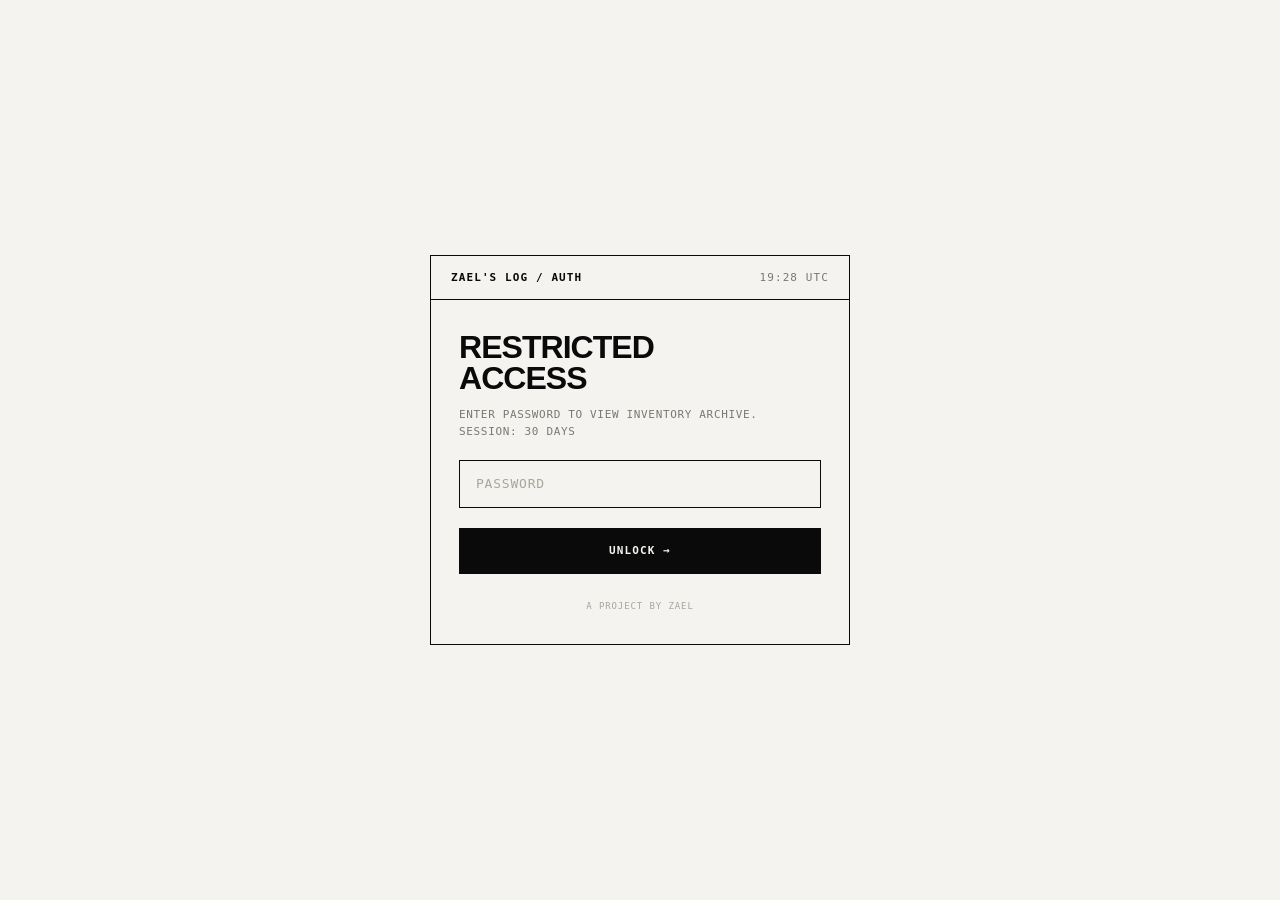
<file: index.html>
<!DOCTYPE html>
<html lang="en">
<head>
<meta charset="UTF-8">
<meta name="viewport" content="width=device-width, initial-scale=1.0">
<title>ZAEL'S LOG / CATALOG</title>
<link rel="stylesheet" href="catalog.css">
</head>
<body>

<!-- ============== LOCK ============== -->
<div id="lock-screen" class="lock">
  <div class="lock-card">
    <div class="lock-head">
      <span class="l">Zael's Log / Auth</span>
      <span class="r" id="lock-time">—</span>
    </div>
    <div class="lock-body">
      <div>
        <div class="lock-title">Restricted<br>Access</div>
        <div class="lock-sub" style="margin-top:14px;">Enter password to view inventory archive.<br>Session: 30 days</div>
      </div>
      <div style="display:flex;flex-direction:column;gap:8px;">
        <input id="pw-input" type="password" placeholder="Password" class="lock-input" onkeydown="if(event.key==='Enter')checkPw()">
        <div id="pw-error" class="lock-error">// Incorrect password</div>
      </div>
      <button onclick="checkPw()" class="lock-btn">Unlock →</button>
      <div class="lock-credits">A project by Zael</div>
    </div>
  </div>
</div>

<script src="catalog-lock.js"></script>

<!-- ============== APP ============== -->
<div class="app">

  <header class="header">
    <div class="brand">
      <div class="brand-mark">Z</div>
      <span class="brand-text">Zael's Log</span>
    </div>

    <!-- Hover-open menus replacing sidebar -->
    <nav class="nav-menus">
      <div class="menu" data-menu="source">
        <button class="menu-trigger" type="button">
          <span id="menu-source-label">YZY Store</span>
          <span class="badge mono tnum" id="menu-source-count">—</span>
          <span class="caret">▼</span>
        </button>
        <div class="menu-panel">
          <div class="label">Catalog Source</div>
          <button class="row active" data-src="swell" type="button">
            01 — YZY Store <span class="count" id="cnt-source-swell">—</span>
          </button>
          <button class="row" data-src="bully" type="button">
            02 — Bully <span class="count" id="cnt-source-bully">—</span>
          </button>
        </div>
      </div>

      <div class="menu" data-menu="filter">
        <button class="menu-trigger" type="button">
          Filter
          <span class="badge mono" id="menu-filter-label">All</span>
          <span class="caret">▼</span>
        </button>
        <div class="menu-panel" id="menu-filter-panel">
          <div class="label" id="menu-filter-cat-label">Stock</div>
          <div id="menu-filter-rows-stock">
            <button class="row active" data-filter="all" type="button">All Items <span class="count" id="cnt-all">—</span></button>
            <button class="row" data-filter="in" type="button"><span style="display:inline-flex;align-items:center;gap:8px;"><span class="d" style="width:6px;height:6px;border-radius:50%;background:var(--dot-in);"></span>In Stock</span> <span class="count" id="cnt-in">—</span></button>
            <button class="row" data-filter="low" type="button"><span style="display:inline-flex;align-items:center;gap:8px;"><span class="d" style="width:6px;height:6px;border-radius:50%;background:var(--dot-low);"></span>Low Stock</span> <span class="count" id="cnt-low">—</span></button>
          </div>
          <div id="menu-filter-rows-bully" style="display:none;">
            <div class="label">Category</div>
            <button class="row active" data-cat="all" type="button">All <span class="count" id="bcat-all">—</span></button>
            <button class="row" data-cat="apparel" type="button">Apparel <span class="count" id="bcat-apparel">—</span></button>
            <button class="row" data-cat="music" type="button">Music <span class="count" id="bcat-music">—</span></button>
            <button class="row" data-cat="bundles" type="button">Bundles <span class="count" id="bcat-bundles">—</span></button>
            <div class="label">Availability</div>
            <button class="row active" data-avail="all" type="button">All <span class="count" id="bavail-all">—</span></button>
            <button class="row" data-avail="in" type="button"><span style="display:inline-flex;align-items:center;gap:8px;"><span class="d" style="width:6px;height:6px;border-radius:50%;background:var(--dot-in);"></span>Available</span> <span class="count" id="bavail-in">—</span></button>
            <button class="row" data-avail="out" type="button"><span style="display:inline-flex;align-items:center;gap:8px;"><span class="d" style="width:6px;height:6px;border-radius:50%;background:var(--dot-out);"></span>Unavailable</span> <span class="count" id="bavail-out">—</span></button>
          </div>
        </div>
      </div>

      <div class="menu" data-menu="stats">
        <button class="menu-trigger" type="button">
          <span class="dot"></span>
          Stats
          <span class="caret">▼</span>
        </button>
        <div class="menu-panel">
          <div class="label">Inventory Snapshot</div>
          <div class="stat-row">
            <div class="stat-cell">
              <div class="stat-val tnum" id="stat-total">—</div>
              <div class="stat-lbl">Total</div>
            </div>
            <div class="stat-cell">
              <div class="stat-val tnum" id="stat-in" style="color:var(--dot-in)">—</div>
              <div class="stat-lbl">Available</div>
            </div>
          </div>
          <div class="info">
            <span class="faint">Source:</span> <span id="info-src">yzy-prod.swell.store</span><br>
            <span class="faint">Endpoint:</span> /api/products<br>
            <span class="faint">Auto-sync:</span> 5 min
          </div>
        </div>
      </div>
    </nav>

    <div class="header-right">
      <div class="meta-pill">
        <span class="lbl">SYS</span>
        <span class="val"><span style="display:inline-block;width:6px;height:6px;border-radius:50%;background:var(--dot-in);margin-right:6px;animation:pulse 2.4s ease-in-out infinite;"></span><span id="last-updated">Fetching</span></span>
      </div>
      <div class="meta-pill">
        <span class="lbl">CT</span>
        <span class="val tnum" id="header-count">—</span>
      </div>
      <button class="sync" id="sync-btn" onclick="fetchProducts()" title="Refresh"><span class="icon">↻</span> Sync</button>
    </div>
  </header>

  <!-- Mobile menu bar -->
  <div class="mobile-menu-bar">
    <button id="mob-source" type="button" onclick="toggleMobileMenu('source')">⊟ Source</button>
    <button id="mob-filter" type="button" onclick="toggleMobileMenu('filter')">⊟ Filter</button>
    <button id="mob-stats" type="button" onclick="toggleMobileMenu('stats')"><span class="dot"></span>Stats</button>
  </div>

  <main class="main">
    <div class="toolbar">
      <div class="search-wrap">
        <svg width="14" height="14" viewBox="0 0 24 24" fill="none" stroke="currentColor" stroke-width="2"><circle cx="11" cy="11" r="8"/><path d="m21 21-4.35-4.35"/></svg>
        <input class="search-input" type="search" id="search" placeholder="Search" oninput="debouncedApplyFilters()" aria-label="Search">
      </div>
      <select class="sort-select" id="sort-sel" onchange="applyFilters()">
        <option value="date-desc">Newest</option>
        <option value="date-asc">Oldest</option>
        <option value="price-asc">Price ↑</option>
        <option value="price-desc">Price ↓</option>
        <option value="name-asc">Name A–Z</option>
        <option value="stock-desc">Stock ↓</option>
      </select>
      <div class="view-toggle">
        <button class="view-btn active" id="btn-grid" onclick="setView('grid')" aria-label="Grid view">
          <svg width="14" height="14" viewBox="0 0 24 24" fill="none" stroke="currentColor" stroke-width="2"><rect x="3" y="3" width="7" height="7"/><rect x="14" y="3" width="7" height="7"/><rect x="14" y="14" width="7" height="7"/><rect x="3" y="14" width="7" height="7"/></svg>
        </button>
        <button class="view-btn" id="btn-list" onclick="setView('list')" aria-label="List view">
          <svg width="14" height="14" viewBox="0 0 24 24" fill="none" stroke="currentColor" stroke-width="2"><line x1="8" y1="6" x2="21" y2="6"/><line x1="8" y1="12" x2="21" y2="12"/><line x1="8" y1="18" x2="21" y2="18"/><line x1="3" y1="6" x2="3.01" y2="6"/><line x1="3" y1="12" x2="3.01" y2="12"/><line x1="3" y1="18" x2="3.01" y2="18"/></svg>
        </button>
      </div>
    </div>

    <div class="grid-container">
      <div class="product-grid" id="product-grid">
        <div class="skel-card"><div class="skeleton skel-img"></div><div class="skel-meta"><div class="skeleton skel-line" style="width:60%"></div><div class="skeleton skel-line" style="width:40%"></div></div></div>
        <div class="skel-card"><div class="skeleton skel-img"></div><div class="skel-meta"><div class="skeleton skel-line" style="width:70%"></div><div class="skeleton skel-line" style="width:35%"></div></div></div>
        <div class="skel-card"><div class="skeleton skel-img"></div><div class="skel-meta"><div class="skeleton skel-line" style="width:55%"></div><div class="skeleton skel-line" style="width:45%"></div></div></div>
        <div class="skel-card"><div class="skeleton skel-img"></div><div class="skel-meta"><div class="skeleton skel-line" style="width:65%"></div><div class="skeleton skel-line" style="width:40%"></div></div></div>
      </div>
    </div>

    <div class="footer-tape">
      <span class="legend">
        <span class="legend-item"><span class="d in"></span>In Stock</span>
        <span class="legend-item"><span class="d low"></span>Low Stock</span>
        <span class="legend-item"><span class="d out"></span>Out</span>
      </span>
      <span class="sep">/</span>
      <span class="item" id="foot-source">YZY/STORE</span>
      <span class="sep">/</span>
      <span class="item" id="foot-count">—</span>
      <span class="sep">/</span>
      <span class="item" id="foot-time">—</span>
      <div class="footer-credits">
        <span>Made by</span>
        <a href="https://zael.space" target="_blank" rel="noopener">Zael</a>
        <span class="sep">·</span>
        <span>v2.1</span>
      </div>
    </div>
  </main>
</div>

<!-- ============== TWEAKS ============== -->
<button class="tweaks-toggle" id="tweaks-toggle" onclick="toggleTweaks()">⚙ Tweaks</button>
<div class="tweaks-panel" id="tweaks-panel">
  <div class="tweaks-head">
    <span>Tweaks</span>
    <button onclick="closeTweaks()" type="button">×</button>
  </div>
  <div class="tweaks-body">
    <div class="tweak-row">
      <div class="tweak-lbl">Theme</div>
      <div class="tweak-opts">
        <button class="tweak-opt active" data-tweak="theme" data-val="paper" type="button">Paper</button>
        <button class="tweak-opt" data-tweak="theme" data-val="black" type="button">Black</button>
      </div>
    </div>
    <div class="tweak-row">
      <div class="tweak-lbl">Density</div>
      <div class="tweak-opts three">
        <button class="tweak-opt" data-tweak="density" data-val="tight" type="button">Tight</button>
        <button class="tweak-opt active" data-tweak="density" data-val="default" type="button">Default</button>
        <button class="tweak-opt" data-tweak="density" data-val="roomy" type="button">Roomy</button>
      </div>
    </div>
    <div class="tweak-row">
      <div class="tweak-lbl">Type</div>
      <div class="tweak-opts">
        <button class="tweak-opt active" data-tweak="type" data-val="caps" type="button">All Caps</button>
        <button class="tweak-opt" data-tweak="type" data-val="mix" type="button">Mixed</button>
      </div>
    </div>
  </div>
</div>

<script src="catalog-app.js"></script>
</body>
</html>
</file>
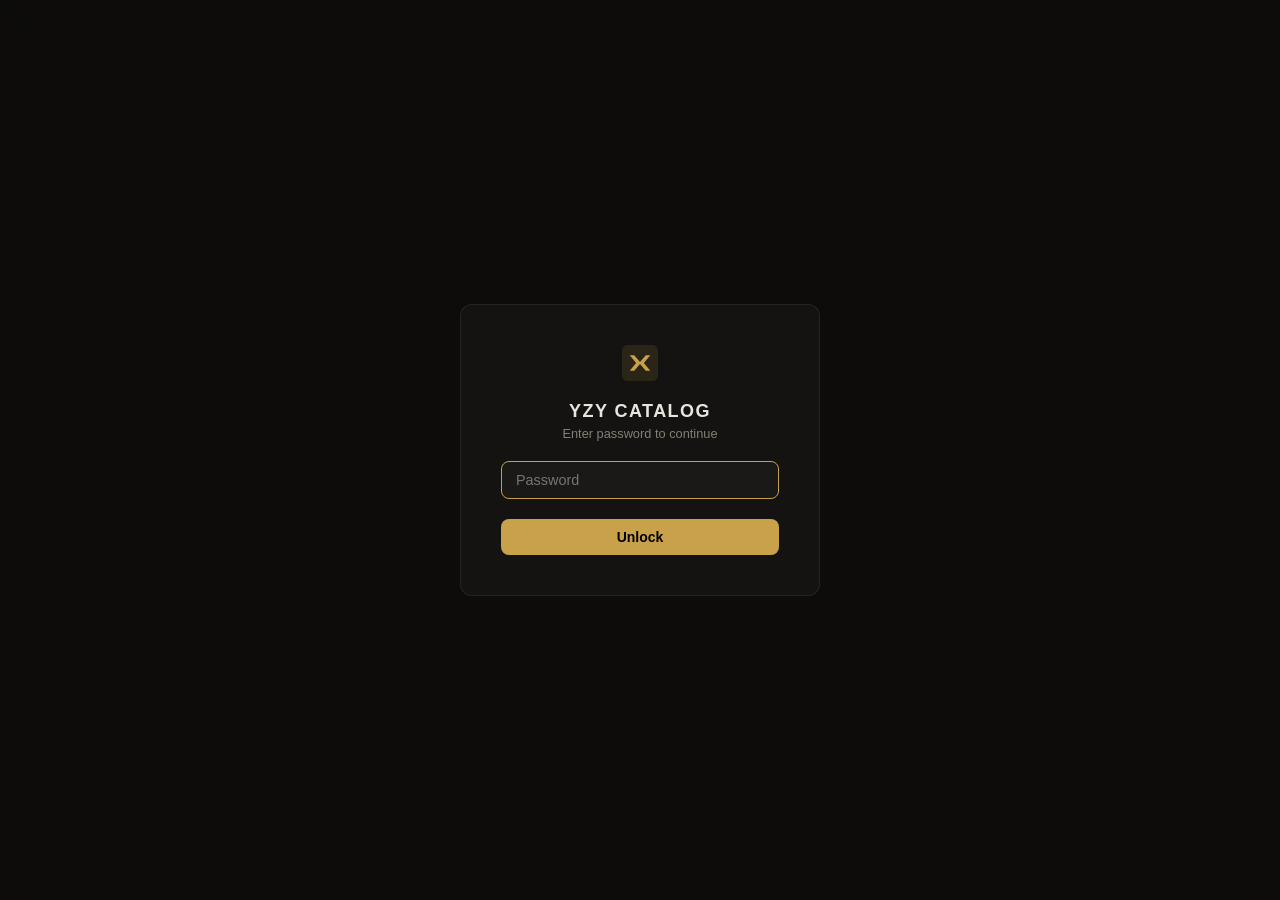
<file: legacy.html>
<!DOCTYPE html>
<html lang="en">
<head>
<meta charset="UTF-8">
<meta name="viewport" content="width=device-width, initial-scale=1.0">
<title>YZY Catalog</title>
<link rel="preconnect" href="https://api.fontshare.com">
<link href="https://api.fontshare.com/v2/css?f[]=satoshi@400,500,600,700&display=swap" rel="stylesheet">
<style>
:root {
  --text-xs:clamp(0.75rem,0.7rem + 0.25vw,0.875rem);
  --text-sm:clamp(0.875rem,0.8rem + 0.35vw,1rem);
  --text-base:clamp(1rem,0.95rem + 0.25vw,1.125rem);
  --text-lg:clamp(1.125rem,1rem + 0.75vw,1.5rem);
  --text-xl:clamp(1.5rem,1.2rem + 1.25vw,2.25rem);
  --space-1:0.25rem;--space-2:0.5rem;--space-3:0.75rem;--space-4:1rem;
  --space-5:1.25rem;--space-6:1.5rem;--space-8:2rem;--space-12:3rem;
  --radius-sm:0.25rem;--radius-md:0.5rem;--radius-lg:0.75rem;--radius-full:9999px;
  --transition:160ms cubic-bezier(0.16,1,0.3,1);
  --font-body:'Satoshi','Inter',sans-serif;
  --bg:#0e0d0c;--surface:#141311;--surface-2:#1a1917;--surface-3:#222120;
  --border:rgba(255,255,255,0.07);--text:#e8e5df;--muted:#857f76;--faint:#4a4641;
  --accent:#c9a14a;--accent-dim:rgba(201,161,74,0.12);
  --green:#4a9c5e;--green-dim:rgba(74,156,94,0.12);
  --orange:#c97d3a;--orange-dim:rgba(201,125,58,0.12);
  --red:#b84040;--red-dim:rgba(184,64,64,0.12);
  --shadow-lg:0 12px 40px rgba(0,0,0,0.6);
}
*,*::before,*::after{box-sizing:border-box;margin:0;padding:0;}
html{-webkit-font-smoothing:antialiased;scroll-behavior:smooth;}
body{min-height:100dvh;font-family:var(--font-body);font-size:var(--text-sm);color:var(--text);background:var(--bg);}
img{display:block;max-width:100%;}
button,input,select{font:inherit;color:inherit;cursor:pointer;background:none;border:none;}
::selection{background:rgba(201,161,74,0.3);}
:focus-visible{outline:2px solid var(--accent);outline-offset:2px;border-radius:var(--radius-sm);}

.app{display:grid;grid-template-columns:220px 1fr;grid-template-rows:auto 1fr;min-height:100dvh;}

/* HEADER */
.header{
  grid-column:1/-1;display:flex;align-items:center;gap:var(--space-4);
  padding:var(--space-4) var(--space-6);border-bottom:1px solid var(--border);
  background:var(--surface);position:sticky;top:0;z-index:100;
}
.logo{display:flex;align-items:center;gap:var(--space-3);margin-right:auto;}
.logo svg{color:var(--accent);flex-shrink:0;}
.logo-text{font-size:var(--text-base);font-weight:700;letter-spacing:0.12em;}
.header-meta{font-size:var(--text-xs);color:var(--muted);white-space:nowrap;}
.header-dot{width:6px;height:6px;border-radius:50%;background:var(--green);display:inline-block;margin-right:var(--space-2);animation:pulse 2s ease-in-out infinite;}
@keyframes pulse{0%,100%{opacity:1;}50%{opacity:0.4;}}

/* SIDEBAR */
.sidebar{
  padding:var(--space-4) var(--space-4) var(--space-6);border-right:1px solid var(--border);
  background:var(--surface);display:flex;flex-direction:column;gap:var(--space-8);
  position:sticky;top:57px;height:calc(100dvh - 57px);overflow-y:auto;
}
.sidebar::-webkit-scrollbar{width:4px;}
.sidebar::-webkit-scrollbar-thumb{background:var(--border);border-radius:4px;}

/* SOURCE TABS */
.source-tabs{display:flex;gap:var(--space-1);background:var(--surface-2);border-radius:var(--radius-md);padding:3px;}
.source-tab{
  flex:1;padding:var(--space-2) var(--space-2);border-radius:calc(var(--radius-md) - 2px);
  font-size:var(--text-xs);font-weight:600;letter-spacing:0.05em;text-align:center;
  color:var(--muted);transition:background var(--transition),color var(--transition);
}
.source-tab.active{background:var(--surface-3);color:var(--text);}
.source-tab:hover:not(.active){color:var(--text);}

.sidebar-section{display:flex;flex-direction:column;gap:var(--space-2);}
.sidebar-label{
  font-size:var(--text-xs);font-weight:600;letter-spacing:0.08em;color:var(--muted);
  text-transform:uppercase;padding:0 var(--space-5) var(--space-1);
  margin-top: var(--space-5);
}
.stat-card{padding:var(--space-3) var(--space-4);background:var(--surface-2);border-radius:var(--radius-md);border:1px solid var(--border);}
.stat-val{font-size:var(--text-xl);font-weight:700;font-variant-numeric:tabular-nums lining-nums;line-height:1;}
.stat-lbl{font-size:var(--text-xs);color:var(--muted);margin-top:var(--space-1);}
.filter-btn{
  display:flex;align-items:center;justify-content:space-between;
  padding:var(--space-2) var(--space-3);border-radius:var(--radius-sm);
  font-size:var(--text-sm);color:var(--muted);
  transition:background var(--transition),color var(--transition);width:100%;
}
.filter-btn:hover{background:var(--surface-2);color:var(--text);}
.filter-btn.active{background:var(--accent-dim);color:var(--accent);}
.filter-btn .count{font-size:var(--text-xs);color:var(--faint);font-variant-numeric:tabular-nums;}
.filter-btn.active .count{color:var(--accent);opacity:0.7;}

/* Category filters — bully tab */
.cat-filter-btn{
  display:flex;align-items:center;justify-content:space-between;
  padding:var(--space-2) var(--space-3);border-radius:var(--radius-sm);
  font-size:var(--text-xs);color:var(--muted);
  transition:background var(--transition),color var(--transition);width:100%;
}
.cat-filter-btn:hover{background:var(--surface-2);color:var(--text);}
.cat-filter-btn.active{background:var(--accent-dim);color:var(--accent);}
.cat-filter-btn .count{font-size:10px;color:var(--faint);font-variant-numeric:tabular-nums;}
.cat-filter-btn.active .count{color:var(--accent);opacity:0.7;}

/* MAIN */
.main{overflow-y:auto;display:flex;flex-direction:column;}
.toolbar{
  display:flex;align-items:center;gap:var(--space-3);flex-wrap:wrap;
  padding:var(--space-4) var(--space-6);border-bottom:1px solid var(--border);
  background:var(--surface);position:sticky;top:0;z-index:50;
}
.search-wrap{position:relative;flex:1;min-width:200px;}
.search-wrap svg{position:absolute;left:var(--space-3);top:50%;transform:translateY(-50%);color:var(--faint);pointer-events:none;}
.search-input{
  width:100%;padding:var(--space-2) var(--space-3) var(--space-2) var(--space-8);
  background:var(--surface-2);border:1px solid var(--border);
  border-radius:var(--radius-md);font-size:var(--text-sm);color:var(--text);
  transition:border-color var(--transition);
}
.search-input::placeholder{color:var(--faint);}
.search-input:focus{outline:none;border-color:var(--accent);}
.sort-select{
  padding:var(--space-2) var(--space-3);background:var(--surface-2);
  border:1px solid var(--border);border-radius:var(--radius-md);
  font-size:var(--text-sm);color:var(--text);cursor:pointer;
}
.sort-select:focus{outline:none;border-color:var(--accent);}
.view-toggle{display:flex;gap:var(--space-1);}
.view-btn{padding:var(--space-2);border-radius:var(--radius-sm);color:var(--faint);transition:background var(--transition),color var(--transition);}
.view-btn.active{background:var(--surface-3);color:var(--text);}
.view-btn:hover{color:var(--text);}
.result-count{font-size:var(--text-xs);color:var(--muted);white-space:nowrap;}

/* GRID */
.grid-container{padding:var(--space-6);}
.product-grid{display:grid;grid-template-columns:repeat(auto-fill,minmax(min(240px,100%),1fr));gap:var(--space-4);}
.product-grid.list-view{grid-template-columns:1fr;}

/* SKELETON */
@keyframes shimmer{0%{background-position:-200% 0;}100%{background-position:200% 0;}}
.skeleton{background:linear-gradient(90deg,var(--surface-2) 25%,var(--surface-3) 50%,var(--surface-2) 75%);background-size:200% 100%;animation:shimmer 1.5s ease-in-out infinite;}
.skel-img{aspect-ratio:1;border-radius:var(--radius-md);}
.skel-line{height:0.875em;border-radius:var(--radius-sm);margin-bottom:var(--space-2);}
.skel-card{background:var(--surface);border:1px solid var(--border);border-radius:var(--radius-lg);overflow:hidden;padding:var(--space-3);}

/* PRODUCT CARD */
.product-card{
  background:var(--surface);border:1px solid var(--border);border-radius:var(--radius-lg);
  overflow:hidden;transition:box-shadow var(--transition),border-color var(--transition),transform var(--transition);
  cursor:pointer;display:flex;flex-direction:column;
}
.product-card:hover{box-shadow:var(--shadow-lg);border-color:rgba(255,255,255,0.13);transform:translateY(-2px);}
.product-grid.list-view .product-card{flex-direction:row;align-items:center;}
.card-img-wrap{position:relative;aspect-ratio:1;overflow:hidden;background:var(--surface-2);flex-shrink:0;}
.product-grid.list-view .card-img-wrap{width:80px;height:80px;aspect-ratio:unset;border-radius:var(--radius-md);margin:var(--space-3) 0 var(--space-3) var(--space-3);}
.card-img-wrap img{width:100%;height:100%;object-fit:cover;transition:transform 0.4s cubic-bezier(0.16,1,0.3,1);}
.product-card:hover .card-img-wrap img{transform:scale(1.04);}
.card-img-placeholder{width:100%;height:100%;display:flex;align-items:center;justify-content:center;color:var(--faint);}
.stock-badge{
  position:absolute;top:var(--space-2);right:var(--space-2);
  padding:2px var(--space-2);border-radius:var(--radius-full);
  font-size:10px;font-weight:600;letter-spacing:0.05em;text-transform:uppercase;
}
.badge-in{background:var(--green-dim);color:var(--green);}
.badge-low{background:var(--orange-dim);color:var(--orange);}
.badge-na{background:var(--surface-3);color:var(--faint);}
.card-body{padding:var(--space-3);flex:1;display:flex;flex-direction:column;gap:var(--space-2);min-width:0;}
.product-grid.list-view .card-body{padding:var(--space-3) var(--space-4);flex-direction:row;align-items:center;gap:var(--space-4);}
.card-name{font-size:var(--text-sm);font-weight:600;white-space:nowrap;overflow:hidden;text-overflow:ellipsis;}
.card-slug{font-size:var(--text-xs);color:var(--faint);white-space:nowrap;overflow:hidden;text-overflow:ellipsis;}
.card-price{font-size:var(--text-sm);font-weight:700;color:var(--accent);font-variant-numeric:tabular-nums;margin-top:auto;}
.product-grid.list-view .card-price{margin-top:0;margin-left:auto;flex-shrink:0;}
.card-date{font-size:var(--text-xs);color:var(--faint);}
.card-designer{font-size:var(--text-xs);color:var(--accent);opacity:0.8;letter-spacing:0.04em;}

/* SIZE STOCK CHIPS */
.size-chips{display:flex;flex-wrap:wrap;gap:4px;margin-top:2px;}
.size-chip{
  padding:2px 6px;border-radius:var(--radius-sm);font-size:10px;font-weight:600;
  font-variant-numeric:tabular-nums;border:1px solid var(--border);
}
.chip-in{background:var(--green-dim);color:var(--green);border-color:rgba(74,156,94,0.2);}
.chip-low{background:var(--orange-dim);color:var(--orange);border-color:rgba(201,125,58,0.2);}
.chip-na{background:var(--surface-3);color:var(--faint);border-color:transparent;}

/* TOOLTIP */
.has-tooltip{position:relative;}
.has-tooltip .tt{
  display:none;position:absolute;bottom:calc(100% + 6px);left:50%;transform:translateX(-50%);
  background:#1a1917;border:1px solid var(--border);border-radius:var(--radius-md);
  padding:var(--space-2) var(--space-3);font-size:var(--text-xs);color:var(--text);
  white-space:pre-line;z-index:200;pointer-events:none;width:max-content;max-width:220px;
  box-shadow:var(--shadow-lg);line-height:1.5;
}
.has-tooltip:hover .tt{display:block;}

.stock-bar-wrap{display:flex;align-items:center;gap:var(--space-2);}
.stock-bar{flex:1;height:3px;background:var(--surface-3);border-radius:2px;overflow:hidden;}
.stock-bar-fill{height:100%;border-radius:2px;transition:width 0.6s cubic-bezier(0.16,1,0.3,1);}
.stock-bar-fill.high{background:var(--green);}
.stock-bar-fill.med{background:var(--orange);}
.stock-bar-fill.na{background:var(--surface-3);}
.stock-num{font-size:10px;color:var(--faint);font-variant-numeric:tabular-nums;white-space:nowrap;}

/* BULLY LOADING PROGRESS */
.bully-progress{padding:var(--space-6);display:flex;flex-direction:column;align-items:center;gap:var(--space-4);color:var(--muted);}
.progress-bar-wrap{width:100%;max-width:320px;height:3px;background:var(--surface-3);border-radius:2px;overflow:hidden;}
.progress-bar-inner{height:100%;background:var(--accent);border-radius:2px;transition:width 0.3s ease;}

/* EMPTY / ERROR */
.empty{display:flex;flex-direction:column;align-items:center;justify-content:center;padding:var(--space-12);color:var(--muted);text-align:center;gap:var(--space-4);}
.empty svg{color:var(--faint);}
.empty h3{font-size:var(--text-lg);font-weight:600;color:var(--text);}
.empty p{font-size:var(--text-sm);max-width:30ch;}
.error-state{display:flex;flex-direction:column;align-items:center;justify-content:center;padding:var(--space-12);gap:var(--space-4);text-align:center;}
.error-state h3{color:var(--red);font-size:var(--text-lg);}
.retry-btn{padding:var(--space-2) var(--space-5);background:var(--accent);color:#000;font-weight:600;border-radius:var(--radius-md);font-size:var(--text-sm);transition:opacity var(--transition);}
.retry-btn:hover{opacity:0.85;}

.mobile-store-bar{
  display:none;
  grid-column:1/-1;
  background:var(--surface);
  border-bottom:1px solid var(--border);
  padding:var(--space-2) var(--space-4);
  gap:var(--space-2);
  position:sticky;top:57px;z-index:90;
}
.mobile-store-bar button{
  flex:1;padding:var(--space-2) var(--space-3);
  border-radius:var(--radius-md);font-size:var(--text-xs);
  font-weight:600;letter-spacing:0.05em;text-align:center;
  color:var(--muted);background:var(--surface-2);
  transition:background var(--transition),color var(--transition);
}
.mobile-store-bar button.active{
  background:var(--accent-dim);color:var(--accent);
}

@media(max-width:767px){
  .app{grid-template-columns:1fr;}
  .sidebar{display:none;}
  .mobile-store-bar{display:flex;}
  .toolbar{padding:var(--space-3) var(--space-4);}
  .grid-container{padding:var(--space-4);}
  .product-grid{grid-template-columns:repeat(auto-fill,minmax(min(160px,100%),1fr));gap:var(--space-3);}
}
@media(max-width:479px){.product-grid{grid-template-columns:1fr 1fr;}}
</style>
</head>
<body>

<div id="lock-screen" style="
  position:fixed;inset:0;z-index:9999;
  background:rgba(14,13,12,0.85);
  backdrop-filter:blur(16px);-webkit-backdrop-filter:blur(16px);
  display:flex;align-items:center;justify-content:center;
">
  <div style="
    background:#141311;border:1px solid rgba(255,255,255,0.07);
    border-radius:0.75rem;padding:2.5rem;width:100%;max-width:360px;
    display:flex;flex-direction:column;gap:1.25rem;text-align:center;
  ">
    <svg style="margin:0 auto;color:#c9a14a" width="36" height="36" viewBox="0 0 28 28" fill="none">
      <rect width="28" height="28" rx="4" fill="currentColor" fill-opacity="0.12"/>
      <path d="M6 8L11 14L6 20H9.5L14 14.8L18.5 20H22L17 14L22 8H18.5L14 13.2L9.5 8H6Z" fill="currentColor"/>
    </svg>
    <div>
      <div style="font-size:1.125rem;font-weight:700;letter-spacing:0.08em;color:#e8e5df;margin-bottom:0.25rem;">YZY CATALOG</div>
      <div style="font-size:0.8rem;color:#857f76;">Enter password to continue</div>
    </div>
    <div style="display:flex;flex-direction:column;gap:0.5rem;">
      <input
        id="pw-input" type="password" placeholder="Password"
        style="padding:0.6rem 0.875rem;background:#1a1917;border:1px solid rgba(255,255,255,0.07);border-radius:0.5rem;font-size:0.9rem;color:#e8e5df;width:100%;transition:border-color 160ms;font-family:inherit;outline:none;"
        onkeydown="if(event.key==='Enter')checkPw()"
        onfocus="this.style.borderColor='#c9a14a'"
        onblur="this.style.borderColor='rgba(255,255,255,0.07)'"
      >
      <div id="pw-error" style="font-size:0.75rem;color:#b84040;display:none;">Incorrect password</div>
    </div>
    <button onclick="checkPw()" style="padding:0.625rem;background:#c9a14a;color:#000;font-weight:700;border-radius:0.5rem;font-size:0.875rem;font-family:inherit;cursor:pointer;transition:opacity 160ms;border:none;" onmouseover="this.style.opacity='0.85'" onmouseout="this.style.opacity='1'">
      Unlock
    </button>
  </div>
</div>

<script>
var _h = '52ddc57513df18ccfcaf2e28de9aba5144b58679d39d092c0a48aeb593b96bc4';
var _k = 'yzy_auth';
var _t = 'ok_9f3a';
function _sha256(str){var buf=new TextEncoder().encode(str);return crypto.subtle.digest('SHA-256',buf).then(function(h){return Array.from(new Uint8Array(h)).map(function(b){return b.toString(16).padStart(2,'0');}).join('');});}
function setCookie(n,v,d){var e=new Date(Date.now()+d*864e5).toUTCString();document.cookie=n+'='+v+'; expires='+e+'; path=/; SameSite=Strict';}
function getCookie(n){return document.cookie.split('; ').reduce(function(r,c){var p=c.split('=');return p[0]===n?p[1]:r;},null);}
function _removeLock(){var el=document.getElementById('lock-screen');if(!el)return;el.style.transition='opacity 0.3s ease';el.style.opacity='0';setTimeout(function(){if(el.parentNode)el.parentNode.removeChild(el);},300);}
function checkPw(){var val=document.getElementById('pw-input').value;_sha256(val).then(function(hash){if(hash===_h){setCookie(_k,_t,30);var app=document.querySelector('.app');if(app)app.style.display='';_removeLock();}else{var err=document.getElementById('pw-error');var inp=document.getElementById('pw-input');if(err)err.style.display='block';if(inp){inp.style.borderColor='#b84040';inp.value='';inp.focus();setTimeout(function(){if(inp)inp.style.borderColor='rgba(255,255,255,0.07)';},1500);}}});}
document.addEventListener('DOMContentLoaded',function(){var app=document.querySelector('.app');if(getCookie(_k)===_t){var el=document.getElementById('lock-screen');if(el&&el.parentNode)el.parentNode.removeChild(el);if(app)app.style.display='';}else{if(app)app.style.display='none';var inp=document.getElementById('pw-input');if(inp)inp.focus();}});
var _obs=new MutationObserver(function(mutations){mutations.forEach(function(m){m.removedNodes.forEach(function(node){if(node.id==='lock-screen'&&getCookie(_k)!==_t){var app=document.querySelector('.app');if(app)app.style.display='none';location.reload();}});});});
_obs.observe(document.body,{childList:true,subtree:false});
</script>

<div class="app">

  <header class="header">
    <div class="logo">
      <svg width="28" height="28" viewBox="0 0 28 28" fill="none">
        <rect width="28" height="28" rx="4" fill="currentColor" fill-opacity="0.12"/>
        <path d="M6 8L11 14L6 20H9.5L14 14.8L18.5 20H22L17 14L22 8H18.5L14 13.2L9.5 8H6Z" fill="currentColor"/>
      </svg>
      <span class="logo-text"> zael's log</span>
    </div>
    <span class="header-meta"><span class="header-dot"></span><span id="last-updated">Fetching...</span></span>
    <span class="header-meta" id="header-count" style="display:none"></span>
  </header>

  <div class="mobile-store-bar">
    <button id="mob-tab-swell" class="active" onclick="switchSource('swell')">YZY Store</button>
    <button id="mob-tab-bully" onclick="switchSource('bully')">BULLY</button>
  </div>

  <aside class="sidebar">

    <div class="source-tabs">
      <button class="source-tab active" id="tab-swell" onclick="switchSource('swell')">YZY Store</button>
      <button class="source-tab" id="tab-bully" onclick="switchSource('bully')">BULLY</button>
    </div>

    <div id="sidebar-swell" style="display:flex;flex-direction:column;gap:var(--space-5);">
      <div class="sidebar-section">
        <div class="sidebar-label">Overview</div>
        <div class="stat-card">
          <div class="stat-val" id="stat-total">--</div>
          <div class="stat-lbl">Total Products</div>
        </div>
        <div class="stat-card">
          <div class="stat-val" id="stat-in" style="color:var(--green)">--</div>
          <div class="stat-lbl">In Stock</div>
        </div>
      </div>
      <div class="sidebar-section">
        <div class="sidebar-label">Availability</div>
        <button class="filter-btn active" data-filter="all" onclick="setFilter('all',this)">
          All Items <span class="count" id="cnt-all">--</span>
        </button>
        <button class="filter-btn" data-filter="in" onclick="setFilter('in',this)">
          In Stock <span class="count" id="cnt-in">--</span>
        </button>
        <button class="filter-btn" data-filter="low" onclick="setFilter('low',this)">
          Low Stock <span class="count" id="cnt-low">--</span>
        </button>
      </div>
    </div>

    <div id="sidebar-bully" style="display:none;flex-direction:column;gap:var(--space-5);">
      <div class="sidebar-section">
        <div class="sidebar-label">Overview</div>
        <div class="stat-card">
          <div class="stat-val" id="b-stat-total">--</div>
          <div class="stat-lbl">Total Products</div>
        </div>
        <div class="stat-card">
          <div class="stat-val" id="b-stat-in" style="color:var(--green)">--</div>
          <div class="stat-lbl">In Stock</div>
        </div>
      </div>
      <div class="sidebar-section">
        <div class="sidebar-label">Category</div>
        <button class="cat-filter-btn active" data-cat="all" onclick="setBullyCategory('all',this)">
          All <span class="count" id="bcat-all">--</span>
        </button>
        <button class="cat-filter-btn" data-cat="apparel" onclick="setBullyCategory('apparel',this)">
          Apparel <span class="count" id="bcat-apparel">--</span>
        </button>
        <button class="cat-filter-btn" data-cat="music" onclick="setBullyCategory('music',this)">
          Music <span class="count" id="bcat-music">--</span>
        </button>
        <button class="cat-filter-btn" data-cat="bundles" onclick="setBullyCategory('bundles',this)">
          Bundles <span class="count" id="bcat-bundles">--</span>
        </button>
      </div>
      <div class="sidebar-section">
        <div class="sidebar-label">Availability</div>
        <button class="cat-filter-btn active" data-avail="all" onclick="setBullyAvail('all',this)">
          All <span class="count" id="bavail-all">--</span>
        </button>
        <button class="cat-filter-btn" data-avail="in" onclick="setBullyAvail('in',this)">
          In Stock <span class="count" id="bavail-in">--</span>
        </button>
        <button class="cat-filter-btn" data-avail="out" onclick="setBullyAvail('out',this)">
          Out of Stock <span class="count" id="bavail-out">--</span>
        </button>
      </div>
    </div>

  </aside>

  <main class="main" id="main">
    <div class="toolbar">
      <div class="search-wrap">
        <svg width="14" height="14" viewBox="0 0 24 24" fill="none" stroke="currentColor" stroke-width="2.5"><circle cx="11" cy="11" r="8"/><path d="m21 21-4.35-4.35"/></svg>
        <input class="search-input" type="search" id="search" placeholder="Search products..." oninput="debouncedApplyFilters()" aria-label="Search">
      </div>
      <select class="sort-select" id="sort-sel" onchange="applyFilters()">
        <option value="date-desc">Newest First</option>
        <option value="date-asc">Oldest First</option>
        <option value="price-asc">Price: Low to High</option>
        <option value="price-desc">Price: High to Low</option>
        <option value="name-asc">Name A to Z</option>
        <option value="stock-desc">Stock: High to Low</option>
      </select>
      <div class="view-toggle">
        <button class="view-btn active" id="btn-grid" onclick="setView('grid')" aria-label="Grid view">
          <svg width="16" height="16" viewBox="0 0 24 24" fill="none" stroke="currentColor" stroke-width="2"><rect x="3" y="3" width="7" height="7"/><rect x="14" y="3" width="7" height="7"/><rect x="14" y="14" width="7" height="7"/><rect x="3" y="14" width="7" height="7"/></svg>
        </button>
        <button class="view-btn" id="btn-list" onclick="setView('list')" aria-label="List view">
          <svg width="16" height="16" viewBox="0 0 24 24" fill="none" stroke="currentColor" stroke-width="2"><line x1="8" y1="6" x2="21" y2="6"/><line x1="8" y1="12" x2="21" y2="12"/><line x1="8" y1="18" x2="21" y2="18"/><line x1="3" y1="6" x2="3.01" y2="6"/><line x1="3" y1="12" x2="3.01" y2="12"/><line x1="3" y1="18" x2="3.01" y2="18"/></svg>
        </button>
      </div>
      <span class="result-count" id="result-count"></span>
    </div>

    <div class="grid-container">
      <div class="product-grid" id="product-grid">
        <div class="skel-card"><div class="skeleton skel-img"></div><div style="padding:0.5rem 0"><div class="skeleton skel-line" style="width:70%"></div><div class="skeleton skel-line" style="width:45%"></div></div></div>
        <div class="skel-card"><div class="skeleton skel-img"></div><div style="padding:0.5rem 0"><div class="skeleton skel-line" style="width:70%"></div><div class="skeleton skel-line" style="width:45%"></div></div></div>
        <div class="skel-card"><div class="skeleton skel-img"></div><div style="padding:0.5rem 0"><div class="skeleton skel-line" style="width:70%"></div><div class="skeleton skel-line" style="width:45%"></div></div></div>
        <div class="skel-card"><div class="skeleton skel-img"></div><div style="padding:0.5rem 0"><div class="skeleton skel-line" style="width:70%"></div><div class="skeleton skel-line" style="width:45%"></div></div></div>
        <div class="skel-card"><div class="skeleton skel-img"></div><div style="padding:0.5rem 0"><div class="skeleton skel-line" style="width:70%"></div><div class="skeleton skel-line" style="width:45%"></div></div></div>
        <div class="skel-card"><div class="skeleton skel-img"></div><div style="padding:0.5rem 0"><div class="skeleton skel-line" style="width:70%"></div><div class="skeleton skel-line" style="width:45%"></div></div></div>
      </div>
    </div>
  </main>
</div>

<script>
// ─── UTILITIES ────────────────────────────────────────────
function debounce(func, timeout = 200) {
  let timer;
  return (...args) => {
    clearTimeout(timer);
    timer = setTimeout(() => { func.apply(this, args); }, timeout);
  };
}

const debouncedApplyFilters = debounce(() => applyFilters(), 200);

// ─── CONFIG ───────────────────────────────────────────────
const SWELL_URL = 'https://yzy-prod.swell.store/api/products?limit=1000';
const SWELL_AUTH = 'Basic ' + btoa('pk_UDtBUDIgX4j2StzcMPjwb7pfsmM1deoK:');
const BULLY_BASE = 'https://square-salad-516d.noahdoespython.workers.dev/?url=https://checkout.yeezy.com/products/';
const BULLY_SLUGS = [
  'red-vinyl','digital-album','clear-vinyl','standard-vinyl','bully-cd',
  'bully-ts-o7-box-w','bully-jp-ts-o7-box-r','bully-jp-ts-o7-box-b',
  'bully-jp-hd-o1-box-b','bully-cassette','180g-black-vinyl','white-lp-signed',
  'chrome-lp-signed','bully-cd-signed','bully-jp-hd-o1-box-r','bully-lp-signed',
  'bully-lp-signed-clear','ls-o3-ye-live-red','ts-o7-htr-grey','hd-o1-htr-grey',
  'hd-o1-red','ls-o3-ye-live-yellow','hd-o1-yellow','ls-o3-mask-white',
  'hd-o1-globe-black','ls-o3-globe-black','ts-o7-red','ls-o3-mask-red',
  'ls-o3-ye-live-white','ts-o7-black','ls-o3-ye-live-black','ls-o3-mask-yellow',
  'hd-o1-globe-htr-grey','ht-o1-htr-grey','ls-o3-mask-black','hd-o1-black',
  'ts-o7-yellow','red-lp-signed','brown-vinyl','grey-vinyl','blue-vinyl',
  'gr-o1','chrome-vinyl','bully-ts-o7-box-b','tan-vinyl'
];

const FALLBACK_SVG = `<div class="card-img-placeholder"><svg width="32" height="32" viewBox="0 0 24 24" fill="none" stroke="currentColor" stroke-width="1.5"><rect x="3" y="3" width="18" height="18" rx="2"/><circle cx="8.5" cy="8.5" r="1.5"/><path d="m21 15-5-5L5 21"/></svg></div>`;

window.handleImgError = function(el) {
  var wrap = el.parentElement;
  if (wrap) {
    el.remove();
    wrap.insertAdjacentHTML('afterbegin', FALLBACK_SVG);
  }
};

function getBullyCategory(slug) {
  if (/^(ts-o7|hd-o1|ls-o3|ht-o1|gr-o1)/.test(slug)) return 'apparel';
  if (/^bully-(ts-o7|jp-ts|jp-hd|hd-o1)-box/.test(slug)) return 'bundles';
  return 'music';
}

// ─── STATE ────────────────────────────────────────────────
let allProducts = [];
let bullyProducts = [];
let bullyLoaded = false;
let currentSource = 'swell';
let currentFilter = 'all';
let currentView = 'grid';
let bullyCategory = 'all';
let bullyAvail = 'all';

// Virtual Scroll State
let filteredItemsState = [];
let currentBuildFn = null;
let currentIndex = 0;
const BATCH_SIZE = 40;
let gridObserver = null;

// ─── SWELL HELPERS ────────────────────────────────────────
function stockLevel(p) {
  const val = (p.purchasable_stock !== null && p.purchasable_stock !== undefined)
    ? p.purchasable_stock
    : (p.stock_level !== null && p.stock_level !== undefined ? p.stock_level : null);
  if (val === null || val === undefined) return { label: 'na', val: null };
  if (val <= 0) return { label: 'na', val: 0 };
  if (val <= 10) return { label: 'low', val: val };
  return { label: 'in', val: val };
}

function fmtDate(d) {
  return d ? new Date(d).toLocaleDateString('en-GB', { day:'numeric', month:'short', year:'numeric' }) : '--';
}

function fmtPrice(amount, isCents) {
  if (amount === null || amount === undefined) return null;
  const val = isCents ? amount / 100 : amount;
  return '$' + Number(val).toFixed(0);
}

function imgUrl(p) {
  // Override for PK-01 to use high-quality CDN URL
  if (p.slug === 'pk-01') {
    return 'https://yeezy.com/cdn-cgi/image/width=1204,height=1204,quality=100,compression=fast,slow-connection-quality=80,fit=pad,gravity=center,background=transparent/https://cdn.swell.store/yzy-prod/694d83a9ecc8af00131f2a26/9d6efa4534bdcf10ac476c7106673383/PK-01-SNOW-CAMO-1.png';
  }
  
  const imgs = p.images || [];
  return (imgs.length && imgs[0].file) ? imgs[0].file.url : null;
}

function makeImg(src, alt) {
  if (!src) return FALLBACK_SVG;
  return `<img src="${src}" alt="${alt || ''}" width="240" height="240" loading="lazy" decoding="async" onerror="handleImgError(this)">`;
}

// ─── SWELL CARD ───────────────────────────────────────────
function buildSwellCard(p, isListView) {
  const sl = stockLevel(p);
  const price = fmtPrice(p.price, false);
  const date = fmtDate(p.date_created);
  const img = imgUrl(p);
  const designer = p.attributes?.designer?.value || null;
  const stockPct = sl.label === 'na' ? 0 : sl.val !== null ? Math.min(100,(sl.val/200)*100) : 60;
  const fillClass = sl.label === 'na' ? 'na' : sl.label === 'low' ? 'med' : 'high';
  const badgeClass = sl.label === 'na' ? 'badge-na' : sl.label === 'low' ? 'badge-low' : 'badge-in';
  const badgeText = sl.label === 'na' ? 'N/A' : sl.label === 'low' ? 'Low' : 'In Stock';
  const stockDisplay = sl.label === 'na' ? 'Data unavailable' : sl.val !== null ? sl.val : '--';
  const imgHtml = makeImg(img, p.name);
  const stockHtml = `<div class="stock-bar-wrap"><div class="stock-bar"><div class="stock-bar-fill ${fillClass}" style="width:${stockPct}%"></div></div><span class="stock-num">${stockDisplay}</span></div>`;

  if (isListView) {
    return `<article class="product-card" tabindex="0">
      <div class="card-img-wrap">${imgHtml}<span class="stock-badge ${badgeClass}">${badgeText}</span></div>
      <div class="card-body">
        <div>
          <div class="card-name">${p.name||'Unknown'}</div>
          <div class="card-slug">${p.slug||''}</div>
          ${designer ? `<div class="card-designer">Design by ${designer}</div>` : ''}
        </div>
        <div style="display:flex;gap:1rem;align-items:center;margin-left:auto;flex-shrink:0;">
          <span class="card-date">${date}</span>
          ${stockHtml}
          ${price ? `<div class="card-price">${price}</div>` : ''}
        </div>
      </div>
    </article>`;
  }
  return `<article class="product-card" tabindex="0">
    <div class="card-img-wrap">${imgHtml}<span class="stock-badge ${badgeClass}">${badgeText}</span></div>
    <div class="card-body">
      <div class="card-name">${p.name||'Unknown'}</div>
      <div class="card-slug">${p.slug||''}</div>
      ${designer ? `<div class="card-designer">Design by ${designer}</div>` : ''}
      ${stockHtml}
      <div class="card-date">${date}</div>
      ${price ? `<div class="card-price">${price}</div>` : ''}
    </div>
  </article>`;
}

// ─── BULLY CARD ───────────────────────────────────────────
function buildBullyCard(p, isListView) {
  const available = p.available;
  const price = fmtPrice(p.price ? p.price.cents : null, true);
  const date = fmtDate(p.published_at);
  const img = p.featured_image ? p.featured_image.url : null;
  const imgHtml = makeImg(img, p.name);

  const variants = p.variants || [];
  let chipsHtml = '';
  if (variants.length > 0 && variants[0].options && variants[0].options.SIZE) {
    const chips = variants.map(v => {
      const qty = v.inventory_quantity || 0;
      const cls = qty <= 0 ? 'chip-na' : qty <= 10 ? 'chip-low' : 'chip-in';
      return `<span class="size-chip ${cls}">${v.title} · ${qty}</span>`;
    }).join('');
    chipsHtml = `<div class="size-chips">${chips}</div>`;
  }

  const desc = (p.description || '').replace(/<br\s*\/?>/gi, '\n').replace(/<[^>]+>/g, '').trim();
  const nameHtml = desc
    ? `<div class="card-name has-tooltip">${p.name||'Unknown'}<span class="tt">${desc}</span></div>`
    : `<div class="card-name">${p.name||'Unknown'}</div>`;

  const badgeClass = available ? 'badge-in' : 'badge-na';
  const badgeText = available ? 'Available' : 'Unavailable';

  if (isListView) {
    return `<article class="product-card" tabindex="0">
      <div class="card-img-wrap">${imgHtml}<span class="stock-badge ${badgeClass}">${badgeText}</span></div>
      <div class="card-body">
        <div>${nameHtml}<div class="card-slug">${p.handle||''}</div></div>
        <div style="display:flex;gap:1rem;align-items:center;margin-left:auto;flex-shrink:0;">
          ${chipsHtml}
          <span class="card-date">${date}</span>
          ${price ? `<div class="card-price">${price}</div>` : ''}
        </div>
      </div>
    </article>`;
  }
  return `<article class="product-card" tabindex="0">
    <div class="card-img-wrap">${imgHtml}<span class="stock-badge ${badgeClass}">${badgeText}</span></div>
    <div class="card-body">
      ${nameHtml}
      <div class="card-slug">${p.handle||''}</div>
      ${chipsHtml}
      <div class="card-date">${date}</div>
      ${price ? `<div class="card-price">${price}</div>` : ''}
    </div>
  </article>`;
}

// ─── SIDEBAR UPDATES ──────────────────────────────────────
function updateSwellSidebar(products) {
  const total = products.length;
  const inStock = products.filter(p => stockLevel(p).label === 'in').length;
  const lowStock = products.filter(p => stockLevel(p).label === 'low').length;
  document.getElementById('stat-total').textContent = total;
  document.getElementById('stat-in').textContent = inStock + lowStock;
  document.getElementById('cnt-all').textContent = total;
  document.getElementById('cnt-in').textContent = inStock;
  document.getElementById('cnt-low').textContent = lowStock;
}

function updateBullySidebar(products) {
  const apparel = products.filter(p => getBullyCategory(p.handle) === 'apparel').length;
  const music = products.filter(p => getBullyCategory(p.handle) === 'music').length;
  const bundles = products.filter(p => getBullyCategory(p.handle) === 'bundles').length;
  const inStock = products.filter(p => p.available).length;
  const outStock = products.filter(p => !p.available).length;
  document.getElementById('b-stat-total').textContent = products.length;
  document.getElementById('b-stat-in').textContent = inStock;
  document.getElementById('bcat-all').textContent = products.length;
  document.getElementById('bcat-apparel').textContent = apparel;
  document.getElementById('bcat-music').textContent = music;
  document.getElementById('bcat-bundles').textContent = bundles;
  document.getElementById('bavail-all').textContent = products.length;
  document.getElementById('bavail-in').textContent = inStock;
  document.getElementById('bavail-out').textContent = outStock;
}

// ─── FILTERS ──────────────────────────────────────────────
function applyFilters() {
  if (currentSource === 'swell') applySwellFilters();
  else applyBullyFilters();
}

function applySwellFilters() {
  const q = document.getElementById('search').value.toLowerCase().trim();
  const sort = document.getElementById('sort-sel').value;
  const filtered = allProducts.filter(p => {
    const sl = stockLevel(p).label;
    const designer = p.attributes?.designer?.value || null;
    const matchFilter = currentFilter === 'all' || sl === currentFilter;
    const matchSearch = !q || (p.name||'').toLowerCase().includes(q) || (p.slug||'').toLowerCase().includes(q);
    return matchFilter && matchSearch;
  });
  filtered.sort((a,b) => {
    switch(sort) {
      case 'date-desc': return new Date(b.date_created||0)-new Date(a.date_created||0);
      case 'date-asc':  return new Date(a.date_created||0)-new Date(b.date_created||0);
      case 'price-asc': return (a.price||0)-(b.price||0);
      case 'price-desc': return (b.price||0)-(a.price||0);
      case 'name-asc': return (a.name||'').localeCompare(b.name||'');
      case 'stock-desc': return (stockLevel(b).val||0)-(stockLevel(a).val||0);
      default: return 0;
    }
  });
  renderGrid(filtered, buildSwellCard);
}

function applyBullyFilters() {
  const q = document.getElementById('search').value.toLowerCase().trim();
  const sort = document.getElementById('sort-sel').value;
  let filtered = bullyProducts.filter(p => {
    const cat = getBullyCategory(p.handle);
    const matchCat = bullyCategory === 'all' || cat === bullyCategory;
    const matchAvail = bullyAvail === 'all' || (bullyAvail === 'in' ? p.available : !p.available);
    const matchSearch = !q || (p.name || '').toLowerCase().includes(q) || (p.handle || '').toLowerCase().includes(q);
    return matchCat && matchAvail && matchSearch;
  });

  filtered.sort((a, b) => {
    const dateA = new Date(a.published_at || 0);
    const dateB = new Date(b.published_at || 0);

    switch (sort) {
      case 'date-asc':
        return dateA - dateB;
      case 'price-asc':
        return ((a.price && a.price.cents) || 0) - ((b.price && b.price.cents) || 0);
      case 'price-desc':
        return ((b.price && b.price.cents) || 0) - ((a.price && a.price.cents) || 0);
      case 'name-asc':
        return (a.name || '').localeCompare(b.name || '');
      case 'stock-desc': {
        const aQty = (a.variants || []).reduce((s, v) => s + (v.inventory_quantity || 0), 0);
        const bQty = (b.variants || []).reduce((s, v) => s + (v.inventory_quantity || 0), 0);
        return bQty - aQty;
      }
      case 'date-desc':
      default:
        return dateB - dateA;
    }
  });
  renderGrid(filtered, buildBullyCard);
}

// ─── VIRTUAL SCROLL RENDERER ──────────────────────────────
function renderGrid(items, buildFn) {
  const grid = document.getElementById('product-grid');
  filteredItemsState = items;
  currentBuildFn = buildFn;
  currentIndex = 0;
  grid.innerHTML = '';

  if (items.length === 0) {
    grid.innerHTML = `<div class="empty" style="grid-column:1/-1"><svg width="48" height="48" viewBox="0 0 24 24" fill="none" stroke="currentColor" stroke-width="1.5"><circle cx="11" cy="11" r="8"/><path d="m21 21-4.35-4.35"/></svg><h3>No products found</h3><p>Try adjusting your filters or search.</p></div>`;
    updateResultCount(0);
    return;
  }

  // Create sentinel for scrolling
  const sentinel = document.createElement('div');
  sentinel.id = 'grid-sentinel';
  sentinel.style.height = '20px';
  sentinel.style.gridColumn = '1 / -1';
  grid.appendChild(sentinel);

  appendNextBatch();

  if (gridObserver) gridObserver.disconnect();
  gridObserver = new IntersectionObserver((entries) => {
    if (entries[0].isIntersecting && currentIndex < filteredItemsState.length) {
      appendNextBatch();
    }
  }, { rootMargin: '400px' });
  gridObserver.observe(sentinel);
}

function appendNextBatch() {
  const grid = document.getElementById('product-grid');
  const sentinel = document.getElementById('grid-sentinel');
  const isList = currentView === 'list';
  const batch = filteredItemsState.slice(currentIndex, currentIndex + BATCH_SIZE);
  
  if (batch.length === 0) return;

  const fragment = document.createDocumentFragment();
  const temp = document.createElement('div');
  temp.innerHTML = batch.map(p => currentBuildFn(p, isList)).join('');
  
  while (temp.firstChild) {
    fragment.appendChild(temp.firstChild);
  }
  
  grid.insertBefore(fragment, sentinel);
  currentIndex += batch.length;
  updateResultCount(currentIndex);

  if (currentIndex >= filteredItemsState.length && gridObserver) {
    gridObserver.disconnect();
  }
}

function updateResultCount(showing) {
  const total = currentSource === 'swell' ? allProducts.length : bullyProducts.length;
  document.getElementById('result-count').textContent = `${showing} of ${filteredItemsState.length} products`;
  const hCount = document.getElementById('header-count');
  hCount.textContent = total + ' products';
  hCount.style.display = 'block';
}

function setFilter(val, btn) {
  currentFilter = val;
  document.querySelectorAll('[data-filter]').forEach(b => b.classList.remove('active'));
  btn.classList.add('active');
  applyFilters();
}

function setBullyCategory(val, btn) {
  bullyCategory = val;
  document.querySelectorAll('[data-cat]').forEach(b => b.classList.remove('active'));
  btn.classList.add('active');
  applyFilters();
}

function setBullyAvail(val, btn) {
  bullyAvail = val;
  document.querySelectorAll('[data-avail]').forEach(b => b.classList.remove('active'));
  btn.classList.add('active');
  applyFilters();
}

function setView(v) {
  currentView = v;
  document.getElementById('product-grid').classList.toggle('list-view', v === 'list');
  document.getElementById('btn-grid').classList.toggle('active', v === 'grid');
  document.getElementById('btn-list').classList.toggle('active', v === 'list');
  applyFilters();
}

// ─── SOURCE SWITCHER ──────────────────────────────────────
function switchSource(src) {
  currentSource = src;
  
  // Update Desktop Tabs
  document.getElementById('tab-swell').classList.toggle('active', src === 'swell');
  document.getElementById('tab-bully').classList.toggle('active', src === 'bully');
  
  // Update Mobile Switcher
  document.getElementById('mob-tab-swell').classList.toggle('active', src === 'swell');
  document.getElementById('mob-tab-bully').classList.toggle('active', src === 'bully');

  document.getElementById('sidebar-swell').style.display = src === 'swell' ? 'flex' : 'none';
  const bs = document.getElementById('sidebar-bully');
  bs.style.display = src === 'bully' ? 'flex' : 'none';
  document.getElementById('search').value = '';

  if (src === 'bully') {
    if (!bullyLoaded) fetchBullyProducts();
    else applyFilters();
  } else {
    applyFilters();
  }
}

// ─── SWELL FETCH ──────────────────────────────────────────
async function fetchProducts() {
  try {
    const res = await fetch(SWELL_URL, { headers: { 'Authorization': SWELL_AUTH, 'Content-Type': 'application/json' } });
    if (!res.ok) throw new Error('HTTP ' + res.status);
    const data = await res.json();
    allProducts = data.results || [];
    updateSwellSidebar(allProducts);
    if (currentSource === 'swell') applyFilters();
    document.getElementById('last-updated').textContent = 'Updated ' + new Date().toLocaleTimeString('en-GB', {hour:'2-digit',minute:'2-digit'});
  } catch(e) {
    if (currentSource === 'swell') {
      document.getElementById('product-grid').innerHTML = `<div class="error-state" style="grid-column:1/-1"><svg width="48" height="48" viewBox="0 0 24 24" fill="none" stroke="var(--red)" stroke-width="1.5"><circle cx="12" cy="12" r="10"/><line x1="12" y1="8" x2="12" y2="12"/><line x1="12" y1="16" x2="12.01" y2="16"/></svg><h3>Failed to load</h3><p style="color:var(--muted);font-size:var(--text-sm)">${e.message}</p><button class="retry-btn" onclick="fetchProducts()">Retry</button></div>`;
    }
    document.getElementById('last-updated').textContent = 'Error loading data';
  }
}

// ─── BULLY FETCH ──────────────────────────────────────────
async function fetchBullyProducts() {
  // Check Cache
  const cached = sessionStorage.getItem('bully_cache');
  if (cached) {
    try {
      bullyProducts = JSON.parse(cached);
      bullyLoaded = true;
      updateBullySidebar(bullyProducts);
      document.getElementById('last-updated').textContent = 'Loaded from cache';
      applyFilters();
      return;
    } catch(e) { console.error("Cache corrupted"); }
  }

  const grid = document.getElementById('product-grid');
  grid.innerHTML = `<div class="bully-progress" style="grid-column:1/-1">
    <div id="bully-prog-header" style="font-size:var(--text-sm);color:var(--muted)">Loading BULLY catalog...</div>
    <div class="progress-bar-wrap"><div class="progress-bar-inner" id="bully-prog" style="width:0%"></div></div>
    <div id="bully-prog-text" style="font-size:var(--text-xs);color:var(--faint)">0 / ${BULLY_SLUGS.length}</div>
  </div>`;

  const results = [];
  const CONCURRENCY = 6;
  let completed = 0;

  function updateProgress() {
    completed++;
    const pct = Math.round((completed / BULLY_SLUGS.length) * 100);
    const bar = document.getElementById('bully-prog');
    const txt = document.getElementById('bully-prog-text');
    if (bar) bar.style.width = pct + '%';
    if (txt) txt.textContent = `${completed} / ${BULLY_SLUGS.length}`;
  }

  async function fetchSlug(slug) {
    try {
      const res = await fetch(BULLY_BASE + slug + '.js');
      if (!res.ok) throw new Error('HTTP ' + res.status);
      const data = await res.json();
      data._slug = slug;
      data._category = getBullyCategory(slug);
      return data;
    } catch {
      return null;
    } finally {
      updateProgress();
    }
  }

  for (let i = 0; i < BULLY_SLUGS.length; i += CONCURRENCY) {
    const batch = BULLY_SLUGS.slice(i, i + CONCURRENCY);
    const batchResults = await Promise.all(batch.map(fetchSlug));
    batchResults.forEach(r => { if (r) results.push(r); });
  }

  bullyProducts = results;
  bullyLoaded = true;
  sessionStorage.setItem('bully_cache', JSON.stringify(bullyProducts));
  updateBullySidebar(bullyProducts);
  document.getElementById('last-updated').textContent = 'Updated ' + new Date().toLocaleTimeString('en-GB', {hour:'2-digit',minute:'2-digit'});
  applyFilters();
}

// ─── INIT ─────────────────────────────────────────────────
fetchProducts();
setInterval(fetchProducts, 5 * 60 * 1000);
</script>
</body>
</html>
</file>
<file: catalog.css>
:root {
  --paper:        #f4f3ef;
  --paper-2:      #ebeae5;
  --paper-3:      #e2e1db;
  --line:         #d4d2cb;
  --line-soft:    #e3e2dc;
  --ink:          #0a0a0a;
  --muted:        #7a7872;
  --faint:        #a8a59d;

  /* Stock dot colors — clear traffic-light system */
  --dot-in:   #2e8a40;
  --dot-low:  #d4a017;
  --dot-out:  #b83838;

  --mono: 'ABC Diatype Mono', 'IBM Plex Mono', ui-monospace, 'SF Mono', Menlo, monospace;
  --sans: 'Helvetica Neue', Helvetica, Arial, 'Liberation Sans', sans-serif;
}

*,*::before,*::after{box-sizing:border-box;margin:0;padding:0;}
html,body{background:var(--paper);color:var(--ink);}
html{-webkit-font-smoothing:antialiased;-moz-osx-font-smoothing:grayscale;}
body{
  min-height:100dvh;
  font-family:var(--sans);
  font-size:13px;
  line-height:1.4;
  letter-spacing:0.01em;
}
img{display:block;max-width:100%;}
button,input,select{font:inherit;color:inherit;background:none;border:none;cursor:pointer;}
input,select{cursor:text;}
::selection{background:var(--ink);color:var(--paper);}
:focus-visible{outline:1px solid var(--ink);outline-offset:2px;}

.mono{font-family:var(--mono);letter-spacing:0;}
.cap{text-transform:uppercase;letter-spacing:0.06em;}
.tnum{font-variant-numeric:tabular-nums lining-nums;}

/* ========== APP ========== */
.app{
  display:flex;flex-direction:column;
  min-height:100dvh;
}

/* ========== HEADER ========== */
.header{
  display:grid;
  grid-template-columns:auto 1fr auto;
  align-items:stretch;
  border-bottom:1px solid var(--line);
  background:var(--paper);
  position:sticky;top:0;z-index:100;
  height:49px;
}
.brand{
  display:flex;align-items:center;gap:10px;
  padding:0 20px;
  border-right:1px solid var(--line);
}
.brand-mark{
  width:18px;height:18px;flex-shrink:0;
  background:var(--ink);
  display:grid;place-items:center;
  color:var(--paper);
  font-family:var(--mono);
  font-size:10px;font-weight:700;
}
.brand-text{
  font-family:var(--sans);
  font-weight:700;
  font-size:11px;
  letter-spacing:0.18em;
  text-transform:uppercase;
}

/* Header nav menus */
.nav-menus{
  display:flex;align-items:stretch;
}
.menu{position:relative;}
.menu-trigger{
  height:48px;
  padding:0 18px;
  display:flex;align-items:center;gap:8px;
  font-family:var(--mono);
  font-size:11px;
  text-transform:uppercase;
  letter-spacing:0.08em;
  color:var(--muted);
  border-right:1px solid var(--line);
  background:var(--paper);
  transition:color 120ms,background 120ms;
}
.menu-trigger:hover,.menu.open .menu-trigger{
  color:var(--ink);background:var(--paper-2);
}
.menu-trigger .caret{
  font-size:8px;color:var(--faint);transition:transform 200ms;
}
.menu.open .menu-trigger .caret{transform:rotate(180deg);}
.menu-trigger .badge{
  display:inline-flex;align-items:center;
  padding:1px 6px;
  font-size:9px;color:var(--ink);
  background:var(--paper);border:1px solid var(--line);
}
.menu-trigger .dot{
  width:6px;height:6px;border-radius:50%;background:var(--dot-in);
  animation:pulse 2.4s ease-in-out infinite;
}
@keyframes pulse{0%,100%{opacity:1;}50%{opacity:0.35;}}

.menu-panel{
  position:absolute;top:100%;left:-1px;
  min-width:240px;
  background:var(--paper);
  border:1px solid var(--ink);
  border-top:none;
  display:none;
  flex-direction:column;
  z-index:120;
}
.menu.open .menu-panel{display:flex;}
.menu-panel .row{
  display:flex;align-items:center;justify-content:space-between;
  padding:10px 16px;
  font-family:var(--mono);
  font-size:11px;
  text-transform:uppercase;letter-spacing:0.06em;
  color:var(--muted);
  border-bottom:1px solid var(--line-soft);
  transition:color 120ms,background 120ms;
  text-align:left;width:100%;cursor:pointer;
}
.menu-panel .row:last-child{border-bottom:none;}
.menu-panel .row:hover{color:var(--ink);background:var(--paper-2);}
.menu-panel .row.active{color:var(--ink);background:var(--paper-2);}
.menu-panel .row.active::before{
  content:"›";margin-right:8px;color:var(--ink);
}
.menu-panel .row .count{
  font-size:10px;color:var(--faint);font-variant-numeric:tabular-nums;
}
.menu-panel .row.active .count{color:var(--ink);}
.menu-panel .label{
  padding:10px 16px;
  font-family:var(--mono);
  font-size:9px;
  text-transform:uppercase;letter-spacing:0.12em;
  color:var(--faint);
  border-bottom:1px solid var(--line-soft);
}
.menu-panel .stat-row{
  display:grid;grid-template-columns:1fr 1fr;
  border-bottom:1px solid var(--line-soft);
}
.menu-panel .stat-cell{
  padding:14px 16px;border-right:1px solid var(--line-soft);
}
.menu-panel .stat-cell:last-child{border-right:none;}
.menu-panel .stat-val{
  font-family:var(--sans);font-weight:600;font-size:22px;
  letter-spacing:-0.02em;line-height:1;
  font-variant-numeric:tabular-nums;
}
.menu-panel .stat-lbl{
  font-family:var(--mono);font-size:9px;color:var(--muted);
  text-transform:uppercase;letter-spacing:0.1em;margin-top:6px;
}
.menu-panel .info{
  padding:14px 16px;
  font-family:var(--mono);font-size:10px;
  text-transform:uppercase;letter-spacing:0.06em;
  color:var(--muted);line-height:1.7;
}
.menu-panel .info .faint{color:var(--faint);}

/* Header right */
.header-right{
  display:flex;align-items:stretch;
  border-left:1px solid var(--line);
}
.header-right .meta-pill{
  display:flex;align-items:center;gap:8px;
  padding:0 18px;
  font-family:var(--mono);
  font-size:11px;
  text-transform:uppercase;
  letter-spacing:0.06em;
  color:var(--muted);
  border-right:1px solid var(--line);
}
.header-right .meta-pill .lbl{color:var(--faint);}
.header-right .meta-pill .val{color:var(--ink);}
.header-right .sync{
  padding:0 18px;
  font-family:var(--mono);
  font-size:11px;
  text-transform:uppercase;
  letter-spacing:0.08em;
  color:var(--muted);
  transition:color 120ms,background 120ms;
}
.header-right .sync:hover{color:var(--ink);background:var(--paper-2);}
.header-right .sync.spinning .icon{display:inline-block;animation:spin 0.6s linear infinite;}
@keyframes spin{to{transform:rotate(360deg);}}

/* ========== TOOLBAR ========== */
.toolbar{
  display:grid;
  grid-template-columns:1fr auto auto;
  align-items:stretch;
  border-bottom:1px solid var(--line);
  background:var(--paper);
  position:sticky;top:49px;z-index:50;
}
.toolbar > *{border-right:1px solid var(--line);}
.toolbar > *:last-child{border-right:none;}

.search-wrap{
  display:flex;align-items:center;gap:10px;
  padding:0 20px;
  min-width:240px;
}
.search-wrap svg{color:var(--faint);flex-shrink:0;}
.search-input{
  flex:1;
  padding:14px 0;
  background:transparent;border:none;
  font-family:var(--mono);
  font-size:12px;
  letter-spacing:0.04em;
  text-transform:uppercase;
  color:var(--ink);
  width:100%;
}
.search-input::placeholder{color:var(--faint);text-transform:uppercase;}
.search-input:focus{outline:none;}

.sort-select{
  padding:0 36px 0 18px;
  font-family:var(--mono);
  font-size:11px;
  text-transform:uppercase;
  letter-spacing:0.06em;
  color:var(--ink);
  background:var(--paper);
  border:none;
  appearance:none;
  background-image:linear-gradient(45deg,transparent 50%,var(--ink) 50%),linear-gradient(135deg,var(--ink) 50%,transparent 50%);
  background-position:calc(100% - 14px) 50%,calc(100% - 10px) 50%;
  background-size:4px 4px,4px 4px;
  background-repeat:no-repeat;
  cursor:pointer;height:100%;
}
.sort-select:hover{background-color:var(--paper-2);}
.sort-select:focus{outline:none;}

.view-toggle{display:flex;align-items:stretch;}
.view-btn{
  padding:0 16px;
  display:grid;place-items:center;
  color:var(--faint);
  border-left:1px solid var(--line);
  transition:color 120ms,background 120ms;
}
.view-btn:first-child{border-left:none;}
.view-btn:hover{color:var(--ink);background:var(--paper-2);}
.view-btn.active{color:var(--ink);background:var(--paper-2);}

/* ========== MAIN ========== */
.main{flex:1;display:flex;flex-direction:column;}

/* ========== GRID ========== */
.grid-container{flex:1;}
.product-grid{
  display:grid;
  grid-template-columns:repeat(auto-fill,minmax(260px,1fr));
}
.product-grid.list-view{grid-template-columns:1fr;}

/* SKELETON */
@keyframes shimmer{0%{background-position:-200% 0;}100%{background-position:200% 0;}}
.skeleton{
  background:linear-gradient(90deg,var(--paper-2) 25%,var(--paper-3) 50%,var(--paper-2) 75%);
  background-size:200% 100%;
  animation:shimmer 1.5s ease-in-out infinite;
}
.skel-card{padding:0;}
.skel-img{aspect-ratio:1;}
.skel-meta{padding:12px 16px;display:flex;flex-direction:column;gap:8px;}
.skel-line{height:11px;}

/* ========== PRODUCT CARD ========== */
.product-card{
  position:relative;
  background:var(--paper);
  display:flex;flex-direction:column;
  cursor:pointer;
  padding:24px 24px 18px;
  transition:background 200ms;
}
.product-card:hover{background:#f8f7f3;}
.product-grid.list-view .product-card{
  flex-direction:row;align-items:center;
  padding:14px 20px;
  gap:20px;
  border-bottom:1px solid var(--line-soft);
}

/* Stock dot — top-left */
.stock-dot{
  position:absolute;
  top:18px;left:18px;
  width:8px;height:8px;
  border-radius:50%;
  z-index:2;
}
.stock-dot.in{background:var(--dot-in);}
.stock-dot.low{background:var(--dot-low);}
.stock-dot.out{background:var(--dot-out);}
.stock-dot::after{
  content:"";
  position:absolute;
  inset:-4px;border-radius:50%;
  background:inherit;opacity:0.18;
}

/* index — top right */
.card-idx{
  position:absolute;
  top:20px;right:20px;
  font-family:var(--mono);
  font-size:10px;
  color:var(--faint);
  letter-spacing:0.04em;
  z-index:2;
}

/* image */
.card-img-wrap{
  position:relative;
  aspect-ratio:1;
  overflow:hidden;
  flex-shrink:0;
  display:flex;align-items:center;justify-content:center;
  margin-bottom:18px;
}
.product-grid.list-view .card-img-wrap{
  width:64px;height:64px;aspect-ratio:unset;margin-bottom:0;
}
.card-img-wrap img{
  width:100%;height:100%;
  object-fit:contain;
  transition:transform 600ms cubic-bezier(0.16,1,0.3,1);
  mix-blend-mode:multiply;
}
.product-grid.list-view .card-img-wrap img{width:100%;height:100%;}
.product-card:hover .card-img-wrap img{transform:scale(1.04);}
.card-img-placeholder{
  width:100%;height:100%;
  display:flex;align-items:center;justify-content:center;
  color:var(--faint);
  font-family:var(--mono);font-size:10px;
  text-transform:uppercase;letter-spacing:0.1em;
  background:var(--paper-2);
}

/* card body — minimal */
.card-body{
  display:flex;flex-direction:column;gap:4px;
  min-width:0;
}
.product-grid.list-view .card-body{
  flex:1;flex-direction:row;align-items:center;gap:20px;
}

.card-name{
  font-family:var(--sans);
  font-weight:500;
  font-size:13px;
  letter-spacing:0.04em;
  text-transform:uppercase;
  color:var(--ink);
  line-height:1.25;
  white-space:nowrap;overflow:hidden;text-overflow:ellipsis;
}

.card-meta{
  font-family:var(--mono);
  font-size:9px;
  color:var(--muted);
  text-transform:uppercase;
  letter-spacing:0.08em;
  white-space:nowrap;overflow:hidden;text-overflow:ellipsis;
}

.card-designer{
  font-family:var(--mono);
  font-size:9px;
  color:var(--ink);
  text-transform:uppercase;
  letter-spacing:0.08em;
  white-space:nowrap;overflow:hidden;text-overflow:ellipsis;
  margin-top:2px;
}

.card-price{
  font-family:var(--mono);
  font-size:11px;
  color:var(--ink);
  font-variant-numeric:tabular-nums;
  letter-spacing:0.04em;
  margin-left:auto;
  flex-shrink:0;
}
.product-grid.list-view .card-price{font-size:13px;}
.card-price.muted{color:var(--muted);}

/* hover-only details — show on card hover */
.card-hover{
  margin-top:8px;
  display:flex;align-items:center;justify-content:space-between;gap:8px;
  font-family:var(--mono);
  font-size:9px;
  color:var(--faint);
  text-transform:uppercase;
  letter-spacing:0.06em;
  opacity:0;
  transform:translateY(-4px);
  transition:opacity 200ms,transform 200ms;
  pointer-events:none;
}
.product-card:hover .card-hover{opacity:1;transform:translateY(0);pointer-events:auto;}
.product-grid.list-view .card-hover{
  opacity:1;transform:none;margin-top:0;
}

/* size chips */
.size-chips{display:flex;flex-wrap:wrap;gap:3px;margin-top:6px;}
.size-chip{
  padding:2px 5px;
  font-family:var(--mono);
  font-size:9px;
  letter-spacing:0.04em;
  text-transform:uppercase;
  border:1px solid var(--line);
  background:var(--paper);
  font-variant-numeric:tabular-nums;
  color:var(--muted);
}
.size-chip.in{border-color:var(--dot-in);color:var(--dot-in);}
.size-chip.low{border-color:var(--dot-low);color:var(--dot-low);}
.size-chip.out{border-color:var(--line);color:var(--faint);background:var(--paper-2);}

/* tooltip */
.has-tooltip{position:relative;cursor:help;}
.has-tooltip .tt{
  display:none;position:absolute;
  bottom:calc(100% + 8px);left:0;
  background:var(--ink);
  padding:10px 12px;
  font-family:var(--mono);font-size:10px;
  text-transform:none;letter-spacing:0;
  color:var(--paper);
  white-space:pre-line;z-index:200;
  pointer-events:none;
  width:max-content;max-width:240px;
  line-height:1.5;
}
.has-tooltip:hover .tt{display:block;}

/* progress + empty + error */
.bully-progress{
  grid-column:1/-1;
  padding:80px 24px;
  display:flex;flex-direction:column;align-items:center;gap:20px;
  color:var(--muted);
  font-family:var(--mono);
  font-size:11px;text-transform:uppercase;letter-spacing:0.08em;
}
.progress-bar-wrap{width:100%;max-width:320px;height:2px;background:var(--paper-3);}
.progress-bar-inner{height:100%;background:var(--ink);transition:width 0.3s ease;}

.empty,.error-state{
  grid-column:1/-1;
  display:flex;flex-direction:column;align-items:center;justify-content:center;
  padding:100px 24px;
  text-align:center;gap:14px;color:var(--muted);
}
.empty svg,.error-state svg{color:var(--faint);}
.empty h3,.error-state h3{
  font-family:var(--sans);
  font-weight:500;font-size:14px;
  text-transform:uppercase;letter-spacing:0.06em;
  color:var(--ink);
}
.error-state h3{color:var(--dot-out);}
.empty p,.error-state p{
  font-family:var(--mono);font-size:11px;
  text-transform:uppercase;letter-spacing:0.06em;
  max-width:36ch;color:var(--muted);
}
.retry-btn{
  margin-top:8px;
  padding:10px 20px;
  background:var(--ink);color:var(--paper);
  font-family:var(--mono);font-size:11px;
  text-transform:uppercase;letter-spacing:0.1em;
  font-weight:600;
  border:1px solid var(--ink);
  transition:background 120ms,color 120ms;
}
.retry-btn:hover{background:var(--paper);color:var(--ink);}

/* ========== FOOTER ========== */
.footer-tape{
  border-top:1px solid var(--line);
  background:var(--paper);
  padding:14px 20px;
  display:flex;align-items:center;gap:24px;
  font-family:var(--mono);font-size:10px;
  text-transform:uppercase;letter-spacing:0.1em;
  color:var(--muted);
  flex-wrap:wrap;
}
.footer-tape .item{display:inline-flex;align-items:center;gap:8px;}
.footer-tape .sep{color:var(--faint);}
.footer-credits{
  margin-left:auto;
  display:flex;align-items:center;gap:8px;
  color:var(--muted);
}
.footer-credits a{
  color:var(--ink);text-decoration:none;
  border-bottom:1px solid var(--line);
  padding-bottom:1px;
  transition:border-color 120ms;
}
.footer-credits a:hover{border-color:var(--ink);}

/* legend */
.legend{
  display:flex;align-items:center;gap:14px;
}
.legend-item{display:flex;align-items:center;gap:6px;}
.legend-item .d{width:6px;height:6px;border-radius:50%;}
.legend-item .d.in{background:var(--dot-in);}
.legend-item .d.low{background:var(--dot-low);}
.legend-item .d.out{background:var(--dot-out);}

/* ========== LOCK SCREEN ========== */
.lock{
  position:fixed;inset:0;z-index:9999;
  background:var(--paper);
  display:flex;align-items:center;justify-content:center;
  padding:24px;
}
.lock-card{
  width:100%;max-width:420px;
  border:1px solid var(--ink);
  background:var(--paper);
  display:flex;flex-direction:column;
}
.lock-head{
  border-bottom:1px solid var(--ink);
  padding:14px 20px;
  display:flex;align-items:center;justify-content:space-between;
  font-family:var(--mono);font-size:11px;
  text-transform:uppercase;letter-spacing:0.1em;
}
.lock-head .l{color:var(--ink);font-weight:600;}
.lock-head .r{color:var(--muted);}
.lock-body{padding:32px 28px;display:flex;flex-direction:column;gap:20px;}
.lock-title{
  font-family:var(--sans);font-weight:700;font-size:32px;
  letter-spacing:-0.03em;text-transform:uppercase;line-height:0.95;
}
.lock-sub{
  font-family:var(--mono);font-size:11px;color:var(--muted);
  text-transform:uppercase;letter-spacing:0.06em;line-height:1.5;
}
.lock-input{
  padding:14px 16px;
  background:var(--paper);
  border:1px solid var(--line);
  font-family:var(--mono);font-size:13px;
  letter-spacing:0.06em;
  color:var(--ink);
  outline:none;
  transition:border-color 120ms;
}
.lock-input:focus{border-color:var(--ink);}
.lock-input::placeholder{color:var(--faint);text-transform:uppercase;}
.lock-error{font-family:var(--mono);font-size:10px;color:var(--dot-out);text-transform:uppercase;letter-spacing:0.08em;display:none;}
.lock-btn{
  padding:14px;
  background:var(--ink);color:var(--paper);
  font-family:var(--mono);font-size:11px;font-weight:600;
  text-transform:uppercase;letter-spacing:0.1em;
  border:1px solid var(--ink);
  cursor:pointer;
  transition:background 120ms,color 120ms;
}
.lock-btn:hover{background:var(--paper);color:var(--ink);}
.lock-credits{
  margin-top:6px;
  font-family:var(--mono);font-size:9px;
  color:var(--faint);text-transform:uppercase;letter-spacing:0.1em;
  text-align:center;
}

/* ========== TWEAKS PANEL ========== */
.tweaks-toggle{
  position:fixed;bottom:20px;right:20px;z-index:200;
  padding:10px 14px;
  background:var(--ink);color:var(--paper);
  font-family:var(--mono);font-size:10px;font-weight:600;
  text-transform:uppercase;letter-spacing:0.1em;
  border:1px solid var(--ink);
  cursor:pointer;
  display:none;
}
.tweaks-toggle.show{display:block;}
.tweaks-panel{
  position:fixed;bottom:20px;right:20px;z-index:201;
  width:280px;
  background:var(--paper);
  border:1px solid var(--ink);
  display:none;
  flex-direction:column;
  font-family:var(--mono);
}
.tweaks-panel.open{display:flex;}
.tweaks-head{
  padding:12px 16px;
  border-bottom:1px solid var(--ink);
  display:flex;align-items:center;justify-content:space-between;
  font-size:11px;font-weight:600;
  text-transform:uppercase;letter-spacing:0.1em;
}
.tweaks-head button{font-family:var(--mono);font-size:14px;color:var(--ink);line-height:1;}
.tweaks-body{padding:14px 16px;display:flex;flex-direction:column;gap:14px;}
.tweak-row{display:flex;flex-direction:column;gap:6px;}
.tweak-lbl{font-size:9px;color:var(--muted);text-transform:uppercase;letter-spacing:0.1em;}
.tweak-opts{display:grid;grid-template-columns:repeat(2,1fr);gap:0;border:1px solid var(--line);}
.tweak-opt{
  padding:8px 6px;
  font-family:var(--mono);font-size:10px;
  text-transform:uppercase;letter-spacing:0.06em;
  color:var(--muted);
  border-right:1px solid var(--line);
  background:var(--paper);
  cursor:pointer;
  transition:background 120ms,color 120ms;
}
.tweak-opt:last-child{border-right:none;}
.tweak-opt.active{background:var(--ink);color:var(--paper);}
.tweak-opts.three{grid-template-columns:repeat(3,1fr);}

/* THEME: BLACK */
body.theme-black{
  --paper:#0a0a0a;
  --paper-2:#161614;
  --paper-3:#1f1e1c;
  --line:#262522;
  --line-soft:#1d1c1a;
  --ink:#f0eee8;
  --muted:#7a7872;
  --faint:#4a4844;
  --dot-in:#7eb988;
  --dot-low:#e0bb6a;
  --dot-out:#d68080;
}
body.theme-black .card-img-wrap img{mix-blend-mode:screen;}

body.density-tight .product-grid{grid-template-columns:repeat(auto-fill,minmax(220px,1fr));}
body.density-tight .product-card{padding:18px 18px 14px;}
body.density-roomy .product-grid{grid-template-columns:repeat(auto-fill,minmax(340px,1fr));}
body.density-roomy .product-card{padding:32px 32px 22px;}

body.type-mix .card-name{text-transform:none;letter-spacing:-0.01em;font-weight:600;}
body.type-mix .lock-title{text-transform:none;letter-spacing:-0.02em;}

/* RESPONSIVE */
@media(max-width:1100px){
  .header-right .meta-pill:nth-child(2){display:none;}
}
@media(max-width:900px){
  .header-right .meta-pill{display:none;}
}
@media(max-width:767px){
  body{font-size:12px;}
  .header{grid-template-columns:1fr auto;height:48px;}
  .brand{padding:0 14px;border-right:none;gap:8px;}
  .brand-text{font-size:10px;letter-spacing:0.14em;}
  .nav-menus{display:none;}
  .header-right{border-left:1px solid var(--line);}
  .header-right .sync{padding:0 14px;font-size:10px;}
  /* Mobile menu bar */
  .mobile-menu-bar{
    display:flex;
    border-bottom:1px solid var(--line);
    background:var(--paper);
    position:sticky;top:48px;z-index:60;
  }
  .mobile-menu-bar button{
    flex:1;
    padding:11px 8px;
    font-family:var(--mono);font-size:10px;
    text-transform:uppercase;letter-spacing:0.08em;
    color:var(--muted);
    border-right:1px solid var(--line);
    background:var(--paper);
  }
  .mobile-menu-bar button:last-child{border-right:none;}
  .mobile-menu-bar button.active{color:var(--ink);background:var(--paper-2);}
  .mobile-menu-bar button .dot{
    display:inline-block;width:5px;height:5px;border-radius:50%;
    background:var(--dot-in);margin-right:4px;
  }
  /* On mobile, panels open as full-width sheets below the header */
  .menu{position:static;}
  .menu.mobile-active .menu-panel{
    display:flex;
    position:fixed;
    top:84px;left:0;right:0;
    border:none;border-top:1px solid var(--line);border-bottom:1px solid var(--line);
    width:100%;
    z-index:90;
    max-height:calc(100dvh - 84px);overflow-y:auto;
  }
  .menu:not(.mobile-active) .menu-panel{display:none;}
  .toolbar{
    grid-template-columns:1fr auto;
    top:84px;
  }
  .toolbar .search-wrap{
    grid-column:1/-1;
    border-bottom:1px solid var(--line);
    border-right:none;
    padding:0 14px;min-width:0;
  }
  .toolbar .search-input{padding:11px 0;font-size:11px;}
  .toolbar .sort-select{padding:0 30px 0 14px;font-size:10px;background-position:calc(100% - 12px) 50%,calc(100% - 8px) 50%;}
  .toolbar .view-toggle{border-right:none;}
  .toolbar .view-btn{padding:0 12px;}
  .product-grid{grid-template-columns:1fr 1fr;}
  .product-card{padding:14px 14px 10px;}
  .product-grid.list-view .product-card{padding:12px 14px;}
  .stock-dot{top:12px;left:12px;width:7px;height:7px;}
  .card-idx{top:12px;right:12px;font-size:9px;}
  .card-img-wrap{margin-bottom:10px;}
  .card-name{font-size:11px;letter-spacing:0.02em;}
  .card-meta{font-size:8px;}
  .card-price{font-size:10px;}
  .footer-tape{
    flex-wrap:wrap;
    gap:10px 14px;
    padding:12px 14px;
    font-size:9px;
    letter-spacing:0.06em;
  }
  .footer-credits{margin-left:0;width:100%;justify-content:flex-start;}
  .legend{gap:10px;flex-wrap:wrap;}
  .lock{padding:16px;}
  .lock-card{max-width:100%;}
  .lock-head{padding:11px 16px;font-size:10px;}
  .lock-body{padding:24px 20px;gap:18px;}
  .lock-title{font-size:30px;}
  .lock-sub{font-size:10px;}
  .lock-input{padding:12px 14px;font-size:12px;}
  .lock-btn{padding:13px;font-size:11px;}
  .tweaks-panel{left:12px;right:12px;bottom:12px;width:auto;}
  .tweaks-toggle{bottom:12px;right:12px;padding:9px 12px;font-size:10px;}
  .menu-panel .stat-val{font-size:18px;}
}
@media(min-width:768px){
  .mobile-menu-bar{display:none;}
}
@media(max-width:479px){
  .product-grid{grid-template-columns:1fr;}
}
</file>
